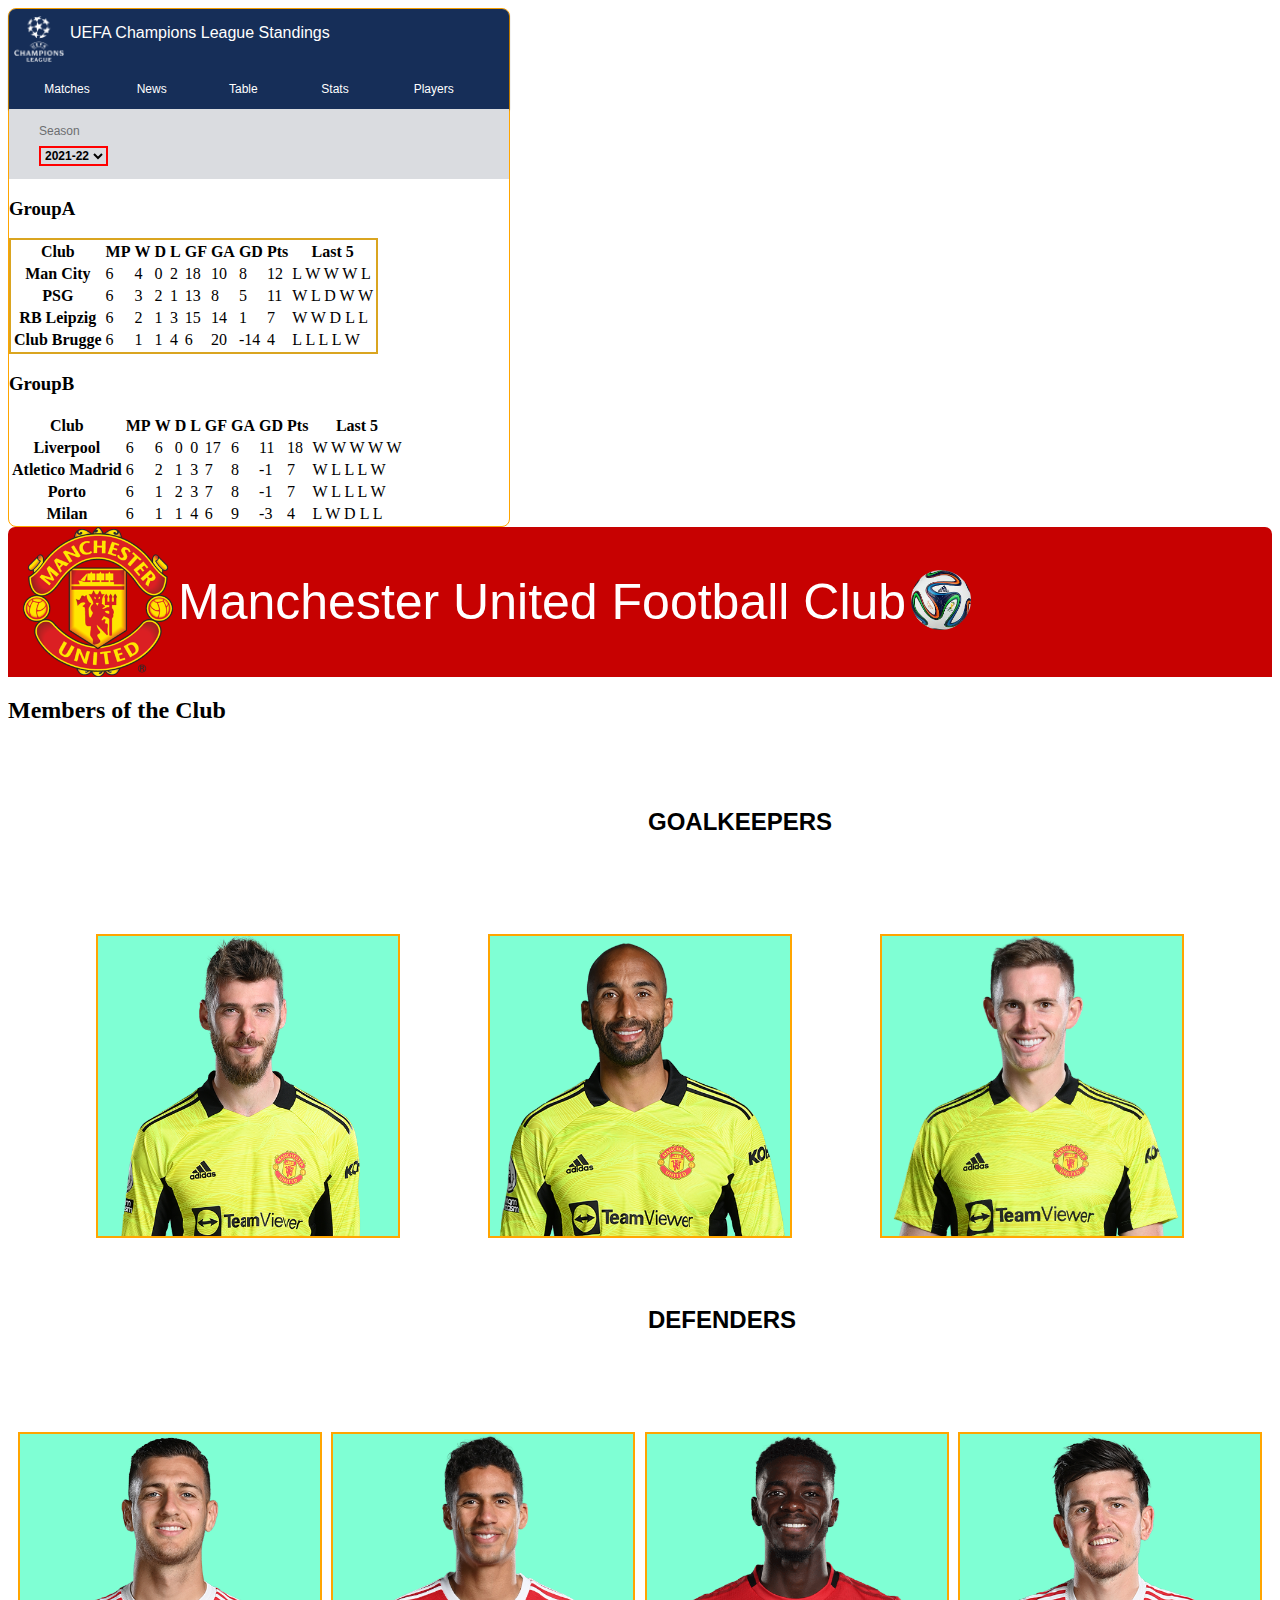
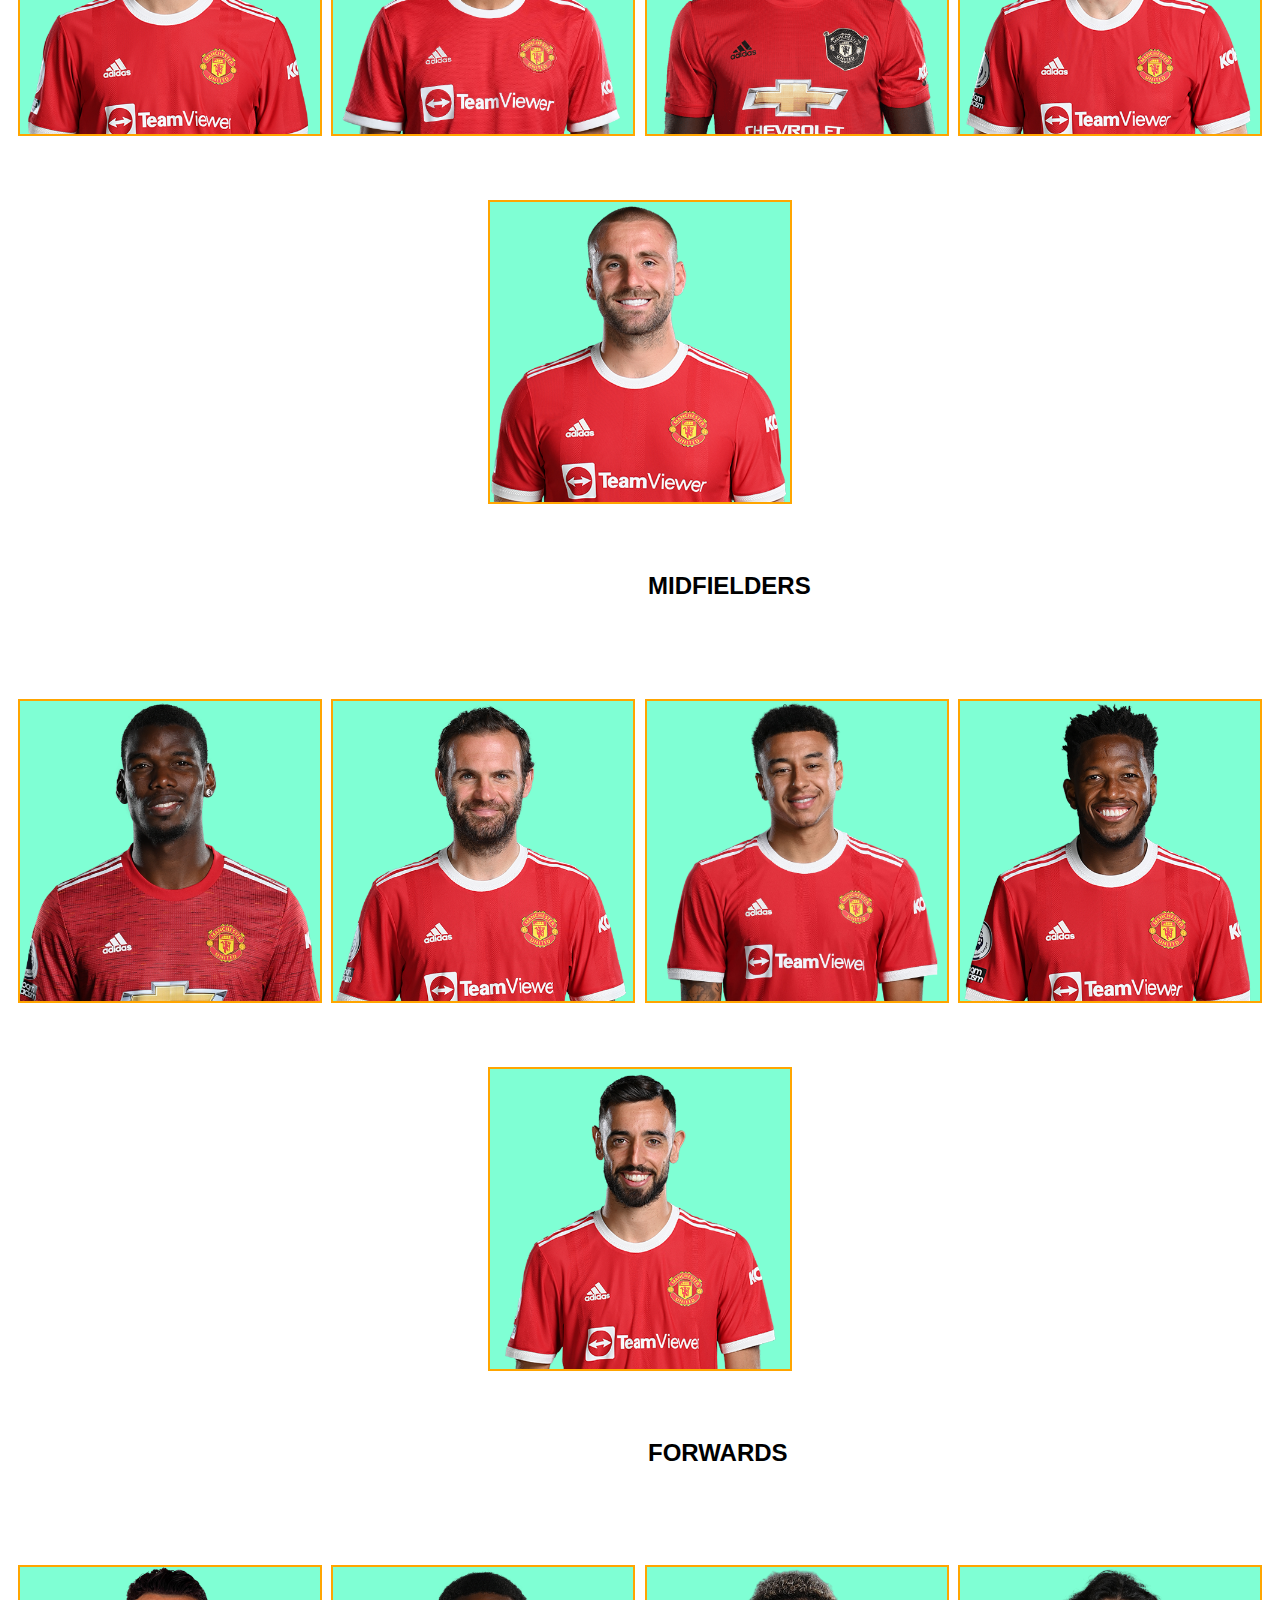
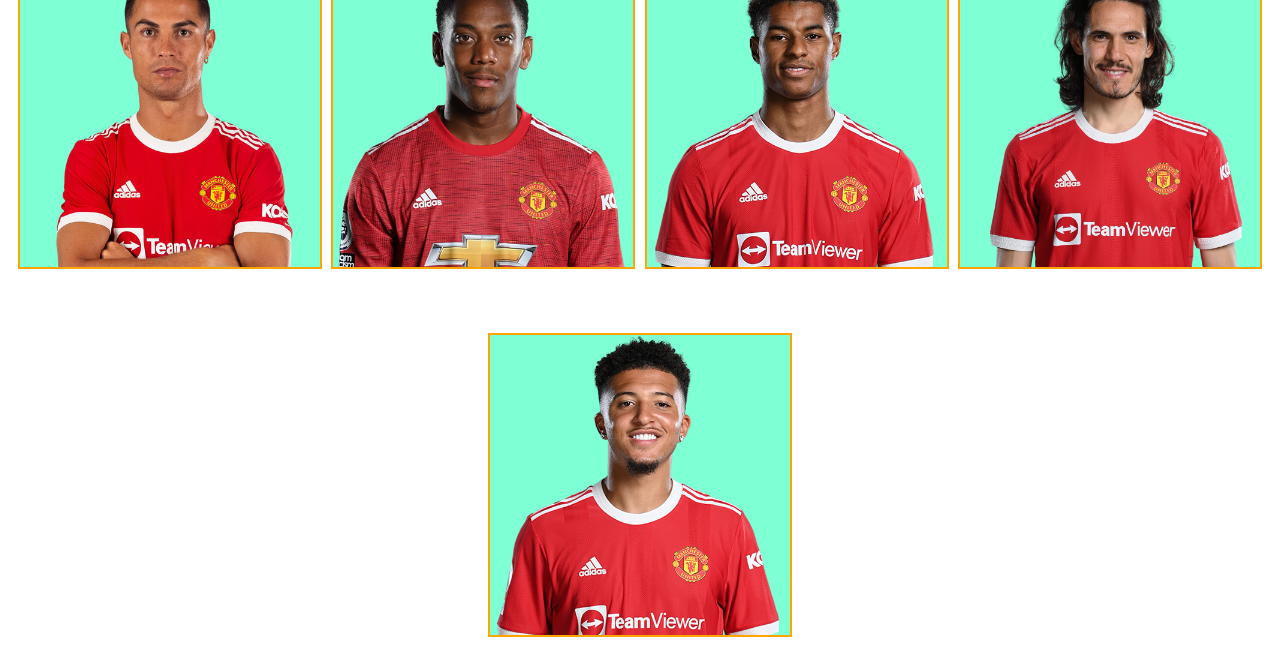
<file: Champions League.html>
<!DOCTYPE html>
<html lang="en">
<head>
    <meta charset="UTF-8">
    <meta http-equiv="X-UA-Compatible" content="IE=edge">
    <meta name="viewport" content="width=device-width, initial-scale=1.0">
    <title>Champions League Portfolio</title>
    <link rel="stylesheet" href="Champions League.css">

</head>
<body>
    <form  id="form" method="HTTPVERB" action="">
    <div id="headingbar">
        <span>
        <img id="logoimage" src="./Static/logo.png" alt="logo">
       </span>
       <span id="sidetitle">UEFA Champions League Standings</span>
      
       <div id="columntitles">
        <div id="one" class="seetheDivs">Matches</div>
        <div id="two" class="seetheDivs">News</div>
        <div id="three" class="seetheDivs">Table</div>
        <div id="four" class="seetheDivs">Stats</div>
        <div id="five" class="seetheDivs">Players</div>

       </div>

    </div>

    <div id="sessiontitle">
        <label for="League Year" id="seasonName">Season</label>
        <select name="League Year" id="dropDown">
            <option value="Year1" class="DD">2021-22</option>
            <option value="Year2" class="DD">2020-21</option>
            <option value="Year3" class="DD">2019-20</option>
            <option value="Year4" class="DD">2018-19</option>
        </select>
    </div>

    
      <div>
        <table id="GroupA">
                <h3>GroupA</h3>
                <tr>
                <th scope="col">Club</th>
                <th scope="col">MP</th>
                <th scope="col">W</th>
                <th scope="col">D</th>
                <th scope="col">L</th>
                <th scope="col">GF</th>
                <th scope="col">GA</th>
                <th scope="col">GD</th>
                <th scope="col">Pts</th>
                <th scope="col">Last 5</th>
              </tr>
                <tr>
                    <th scope="row">Man City</th>
                    <td>6</td>
                    <td>4</td>
                    <td>0</td>
                    <td>2</td>
                    <td>18</td>
                    <td>10</td>
                    <td>8</td>
                    <td>12</td>
                    <td>L W W W L</td>                    
                </tr>
                <tr>
                    <th scope="row">PSG</th>
                    <td>6</td>
                    <td>3</td>
                    <td>2</td>
                    <td>1</td>
                    <td>13</td>
                    <td>8</td>
                    <td>5</td>
                    <td>11</td>
                    <td>W L D W W</td>                    
                </tr>
                <tr>
                    <th scope="row">RB Leipzig</th>
                    <td>6</td>
                    <td>2</td>
                    <td>1</td>
                    <td>3</td>
                    <td>15</td>
                    <td>14</td>
                    <td>1</td>
                    <td>7</td>
                    <td>W W D L L</td>                    
                </tr>
                <tr>
                    <th scope="row">Club Brugge</th>
                    <td>6</td>
                    <td>1</td>
                    <td>1</td>
                    <td>4</td>
                    <td>6</td>
                    <td>20</td>
                    <td>-14</td>
                    <td>4</td>
                    <td>L L L L W</td>                    
                </tr>
                
        </table>
       </div>
            
      <div id="GroupB">
          <table>
                         
                <h3>GroupB</h3>
                <tr>
                <th scope="col">Club</th>
                <th scope="col">MP</th>
                <th scope="col">W</th>
                <th scope="col">D</th>
                <th scope="col">L</th>
                <th scope="col">GF</th>
                <th scope="col">GA</th>
                <th scope="col">GD</th>
                <th scope="col">Pts</th>
                <th scope="col">Last 5</th>
              </tr>
            
                <tr>
                    <th scope="row">Liverpool</th>
                    <td>6</td>
                    <td>6</td>
                    <td>0</td>
                    <td>0</td>
                    <td>17</td>
                    <td>6</td>
                    <td>11</td>
                    <td>18</td>
                    <td>W W W W W</td>                    
                </tr>
                <tr>
                    <th scope="row">Atletico Madrid</th>
                    <td>6</td>
                    <td>2</td>
                    <td>1</td>
                    <td>3</td>
                    <td>7</td>
                    <td>8</td>
                    <td>-1</td>
                    <td>7</td>
                    <td>W L L L W</td>                    
                </tr>
                <tr>
                    <th scope="row">Porto</th>
                    <td>6</td>
                    <td>1</td>
                    <td>2</td>
                    <td>3</td>
                    <td>7</td>
                    <td>8</td>
                    <td>-1</td>
                    <td>7</td>
                    <td>W L L L W</td>                    
                </tr>
                <tr>
                    <th scope="row">Milan</th>
                    <td>6</td>
                    <td>1</td>
                    <td>1</td>
                    <td>4</td>
                    <td>6</td>
                    <td>9</td>
                    <td>-3</td>
                    <td>4</td>
                    <td>L W D L L</td>                    
                </tr>
                
            </table>
        </div>
   
</form>
<div id="footballAnimation">
    <div><img id="unitedLogo" src="./Static/UnitedLogo.png" alt="United Logo"></div>
    <div id="clubheading">Manchester United Football Club</div>
    <div><img id="footballLogo" src="./Static/newfootball.png" alt="football" height="60px"></div>
        
</div>

<div id="mainList">
    <h2>Members of the Club</h2>
    <div id="teammembersimages">

        <div class="tittle">GOALKEEPERS</div>
        <div class="members"><img id="team" src="./Static/DavidDeGea.png" alt="" height="200px"></div>
        <div class="members"><img id="team" src="./Static/LeeGrant.png" alt="" height="200px"></div>
        <div class="members"><img id="team" src="./Static/DeanHenderson.png" alt="" height="200px"></div>
        
        <div class="tittle">DEFENDERS</div>
        <div class="members"><img id="team" src="./Static/DiogoDalot.png" alt="" height="200px"></div>
        <div class="members"><img id="team" src="./Static/RaphaelVarane.png" alt="" height="200px"></div>
        <div class="members"><img id="team" src="./Static/AxelTuanzebe.png" alt="" height="200px"></div>
        <div class="members"><img id="team" src="./Static/HarryMaguire.png" alt="" height="200px"></div>
        <div class="members"><img id="team" src="./Static/LukeShaw.png" alt="" height="200px"></div>
        
        <div class="tittle">MIDFIELDERS</div>
        <div class="members"><img id="team" src="./Static/Pogba.png" alt="" height="200px"></div>
        <div class="members"><img id="team" src="./Static/JuanMata.png" alt="" height="200px"></div>
        <div class="members"><img id="team" src="./Static/JesseLingard.png" alt="" height="200px"></div>
        <div class="members"><img id="team" src="./Static/Fred.png" alt="" height="200px"></div>
        <div class="members"><img id="team" src="./Static/BrunoFernandes.png" alt="" height="200px"></div>

        <div class="tittle">FORWARDS</div>
        <div class="members"><img id="team" src="./Static/Ronaldo.png" alt="" height="200px"></div>
        <div class="members"><img id="team" src="./Static/AnthonyMartial.png" alt="" height="200px"></div>
        <div class="members"><img id="team" src="./Static/Marcus Rashford.png" alt="" height="200px"></div>
        <div class="members"><img id="team" src="./Static/Edinson Cavani.png" alt="" height="200px"></div>
        <div class="members"><img id="team" src="./Static/Jadon Sancho.png" alt="" height="200px"></div>
        
    </div>
</div>





</body>
</html>
</file>
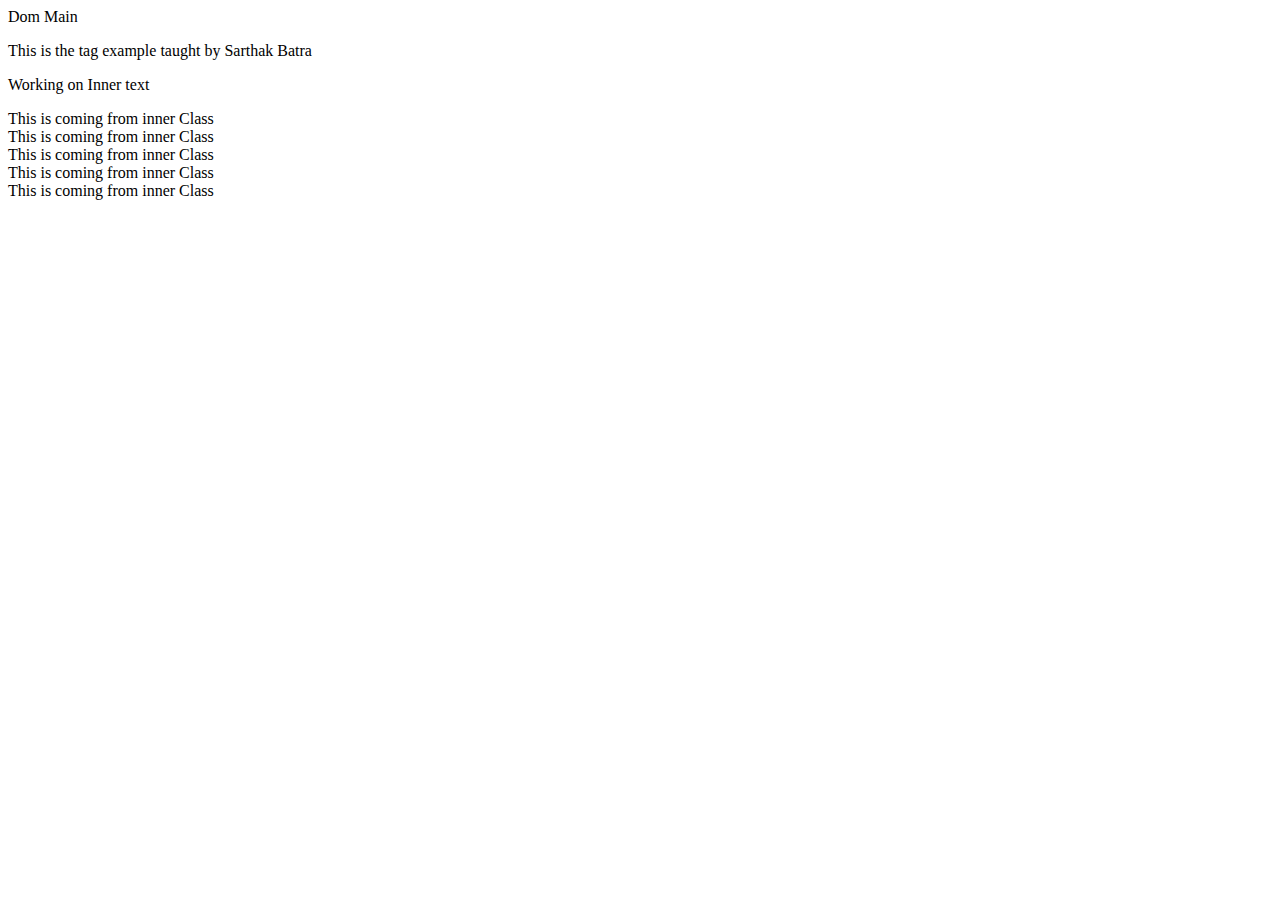
<file: domManipulation.html>
<!DOCTYPE html>
<html lang="en">
<head>
    <meta charset="UTF-8">
    <meta http-equiv="X-UA-Compatible" content="IE=edge">
    <meta name="viewport" content="width=device-width, initial-scale=1.0">
    <title>Document</title>
    
</head>
<body>

    Dom Main 
    <div id="IdDom" onclick="clickHandler()"> <p>This is the tag example taught by Sarthak Batra</p></div>
    <div class="fsjs"> This is coming from inner Class</div>
    <div class="fsjs"> This is coming from inner Class</div>
    <div class="fsjs" onclick="secondclick()"> This is coming from inner Class</div>
    <div class="fsjs"> This is coming from inner Class</div>
    <div class="fsjs"> This is coming from inner Class</div>
    
    
</body>
<script src="domMan.js"></script>
</html>
</file>
<file: Champions League.css>
#form {
  border: orange solid 1px;
  border-radius: 8px;
  width: 500px;
  align-content: center;
  margin: 0px 0px 0px 0px;
}

#headingbar {
  background: rgb(22, 46, 88);
  height: 100px;
  border-radius: 7px 7px 0px 0px;
  box-shadow: 0px 1px 2px black;
}

#logoimage {
  color: rgb(22, 46, 88);
  float: left;
  height: 50px;
  width: 50px;
  padding: 5px 5px;
}

#sidetitle {
  color: white;
  font-family: Google Sans, arial, sans-serif;
  display: inline-block;
  height: 20px;
  padding: 5px 0px 5px 0px;
  margin: 10px 1px;
}

#columntitles {
  clear: left;
  height: 35px;
  display: flex;
  justify-content: space-evenly;
  align-items: center;
  margin: 0px 3px 0px 3px;
}

.seetheDivs {
  font-family: arial, sans-serif;
  font-size: 12px;
  width: 60px;
  color: white;
  margin: 5px 0px 0px 0px;
}

.seetheDivs:hover {
  color: gold;
  background-color: rgb(22, 46, 110);
  font-size: 12px;
  width: 60px;
  height: 35px;
  display: flex;
  justify-content: center;
  align-items: center;
}

#sessiontitle {
  background: rgb(218, 220, 224);
  height: 70px;
  margin: 0px;
  white-space: nowrap;
  display: flex;
  flex-direction: column;
  justify-content: baseline;
  align-items: baseline;
}

#seasonName {
  height: 15px;
  font-family: arial, sans-serif;
  font-size: 12px;
  color: rgb(108, 110, 112);
  margin: 15px 0px 2px 30px;
}

#dropDown {
  background: rgb(218, 220, 224);
  height: 20px;
  font-weight: bold;
  font-family: arial, sans-serif;
  font-size: 12px;
  margin: 5px 0px 2px 30px;
  border: none;
  border: 2px solid red;
}

#GroupA {
  border: 2px solid goldenrod;
}

#footballAnimation {
  background: rgb(199, 1, 1);
  height: 150px;
  border-radius: 7px 7px 0px 0px;
  display: flex;
  flex-direction: row;
  justify-content: baseline;
  align-items: center;
  /* border: 2px solid red; */
}

#unitedLogo {
  float: left;
  height: 150px;
  /* border: 1px solid red; */
  margin: 1px 0px 1px 15px;
}

#clubheading {
  color: white;
  /*border: 1px solid red; */
  font-family: Google Sans, arial, sans-serif;
  font-size: 50px;
  margin: 5px;
}

#footballLogo {
  height: 60px;
  animation: football 3s ease 5s;
  animation-fill-mode: forwards; /*forwards means stop at final position*/
  animation-iteration-count: infinite;
  animation-direction: alternate;
}

#footballLogo:hover {
  animation-play-state: paused;
}

@keyframes football {
  25% {
    transform: translateX(250%) translateY(80%);
  }

  50% {
    transform: translateX(500%) translateY(-70%);
  }

  75% {
    transform: translateX(750%) translateY(80%);
  }

  100% {
    transform: translateX(900%) translateY(-70%);
  }
}

#mainList {
  background: rgb(255, 255, 255);
}

#teammembersimages {
  display: flex;
  flex-flow: row wrap;
  justify-content: space-evenly;
  align-content: flex-start;
}

.tittle {
  font-family: MontserratSemiBold, Helvetica, sans-serif;
  font-size: 24px;
  font-weight: bold;
  margin: 5vw 50vw 3vw 50vw;
}

/* .members {
  background: aquamarine;
  border: 2px double orange;
  height: 200px;
  width: 200px;
  margin: 40px;
} */

#team {
  height: 300px;
  width: 300px;
  background: aquamarine;
  border: 2px double orange;
  margin: 60px 0px 0px 0px;
}

#team:hover {
  transform: scale(1.2);
}
</file>
